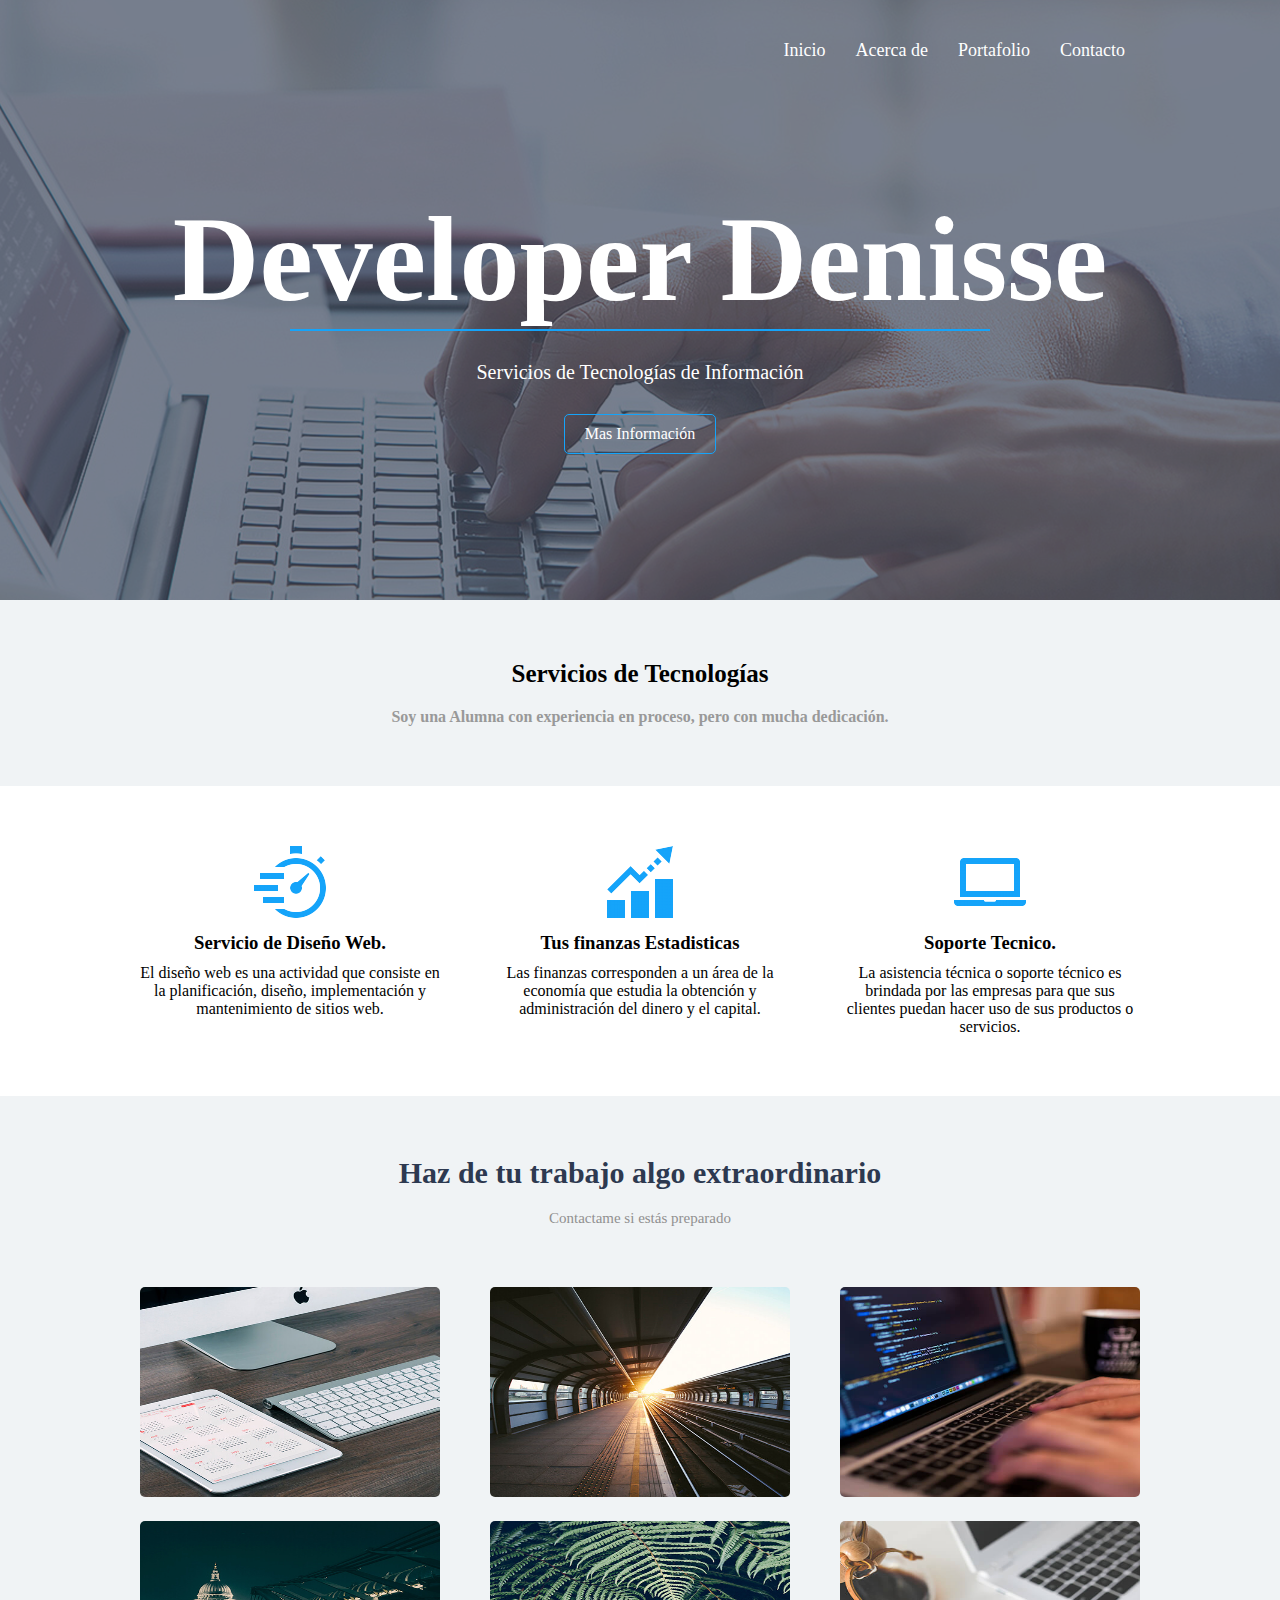
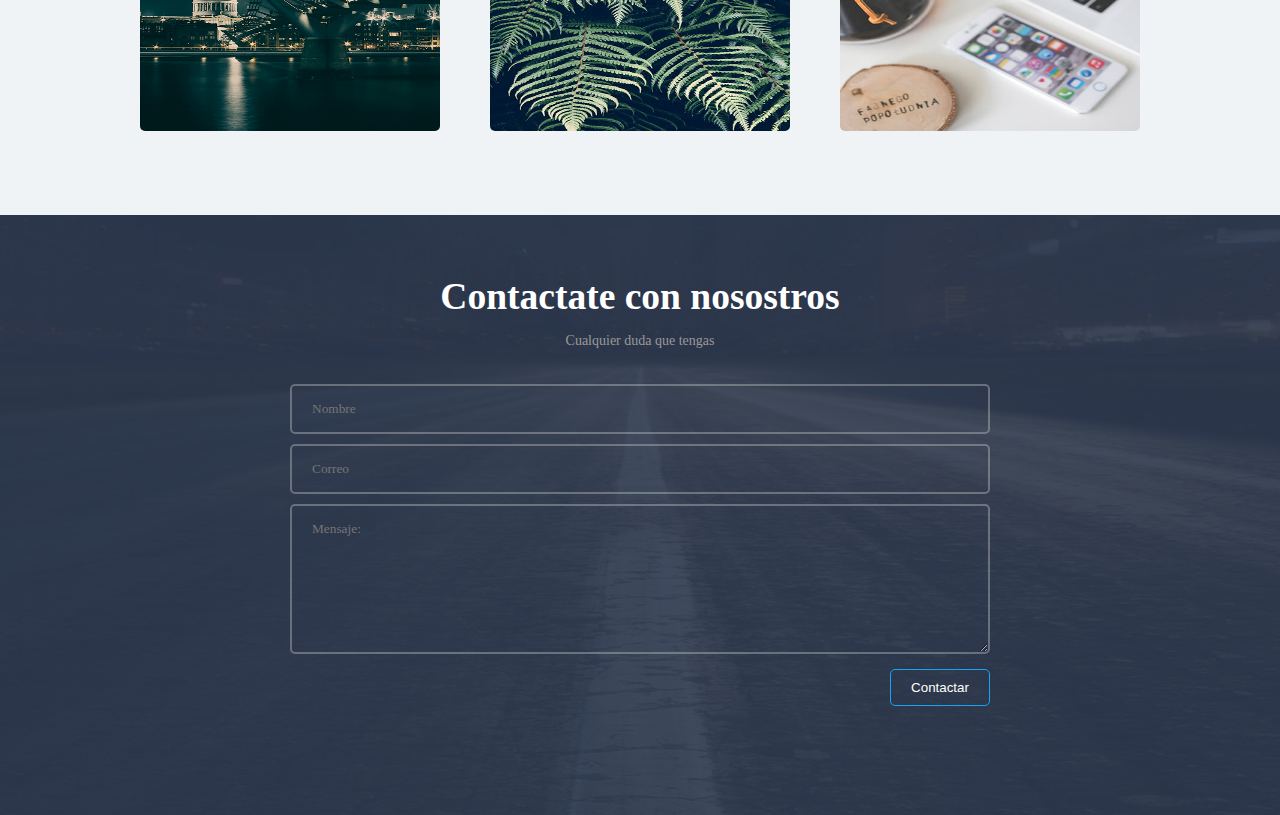
<file: index.html>
<!DOCTYPE html> 
<html lang="en">
<head>
    <meta charset="UTF-8">
    <meta name="viewport" content="width=device-width, initial-scale=1.0">
    <meta http-equiv="X-UA-Compatible" content="ie=edge">
    <title>CASAS BELLIDO DENISSE - ADMINISTRADOR WEB</title>
    <link rel="stylesheet" href="css/estilos.css">
</head>
<body>
    <header>
        <div class="contenedor">
            <nav class="menu">
                <a href="index.html">Inicio</a>
                <a href="acerca.html">Acerca de</a>
                <a href="portafolio.html">Portafolio</a>
                <a href="contacto.html">Contacto</a>
            </nav>
            <div class="contenido-header">
                <h1 class="titulo-header">Developer Denisse</h1>
                <span class="linea-header"></span>
                <h2 class="texto-header">
				Servicios de Tecnologías
				<span class="desaparecer">
				de Información
				</span>
            </h2>
                <a href="" class="action-header">Mas Información</a>
            </div>
        </div>
    </header>
    <main>
        <section class="quienes">
           <div class="contenedor">
               <h3 class="quienes-titulo">Servicios de Tecnologías</h3>
               <p class="quienes-parrafo">
				Soy una Alumna con experiencia en proceso, pero con mucha dedicación.
		    </p>
            </div> 
        </section>
        <section class="quehacemos">
            <div class="contenedor">
                <div class="contenido-cajas">
                    <div class="tarjeta">
                        <img src="img/icono1.png" alt="" 
						class="imagen-tarjeta">
                        <div class="contenido-tarjeta">
                            <h3 class="titulo-tarjeta">Servicio de Diseño Web.</h3>
                            <p class="parrafo-tarjeta">
							El diseño web es una actividad que consiste en la planificación, diseño, implementación y mantenimiento de sitios web. 
							</p>
                        </div>
                    </div>
                    <div class="tarjeta">
                            <img src="img/icono2.png" alt="" class="imagen-tarjeta">
                            <div class="contenido-tarjeta">
                                <h3 class="titulo-tarjeta">
								Tus finanzas Estadisticas</h3>
                                <p class="parrafo-tarjeta">
                                    Las finanzas corresponden a un área de la economía que estudia la obtención y administración del dinero y el capital.
								</p>
                            </div>
                    </div>
                    <div class="tarjeta">
                            <img src="img/icono3.png" alt="" class="imagen-tarjeta">
                            <div class="contenido-tarjeta">
                                <h3 class="titulo-tarjeta">
								Soporte Tecnico.</h3>
                                <p class="parrafo-tarjeta">
								La asistencia técnica o soporte técnico es brindada por las empresas para que sus clientes puedan hacer uso de sus productos o servicios.
								</p>
                            </div>
                    </div>
                </div>
            </div>
        </section>
        <section class="portafolio">
            <div class="contenedor">
                <div class="portafolio-textos">
                    <h2>Haz de tu trabajo algo extraordinario</h2>
                    <p>Contactame si estás preparado</p>
                </div>
                <section class="galeria">
                    <div class="fotos">
                        <img src="img/1.jpg" alt="">
                    </div>
                     <div class="fotos">
                        <img src="img/2.jpg" alt="">
                    </div>
                    <div class="fotos">
                        <img src="img/3.jpg" alt="">
                    </div>
                    <div class="fotos">
                        <img src="img/4.jpg" alt="">
                    </div>
                    <div class="fotos">
                        <img src="img/5.jpg" alt="">
                    </div>
                    <div class="fotos">
                        <img src="img/6.jpg" alt="">
                    </div>
                </section>
            </div>
        </section>
    </main>
    
    <footer>
        <section class="contacto">
            <div class="contenedor">
                <div class="footer-textos">
                    <h2>Contactate con nosostros</h2>
                    <p>Cualquier duda que tengas</p>
                </div>
                <form action="" class="formulario" method="POST">
                    <input type="text" placeholder="Nombre" id="nombre" name="nombre" required value="">
                    <input type="email" placeholder="Correo" id="correo" name="correo" required value="" class="email">
                    <textarea name="mensaje" id="mensaje" placeholder="Mensaje:"></textarea>
                   <div class="derecha">
                    <input class="boton derecha" type="submit" value="Contactar" name="submmit">
                    </div>
                </form>
            </div>
        </section>
    </footer>
</body>
</html>
</file>
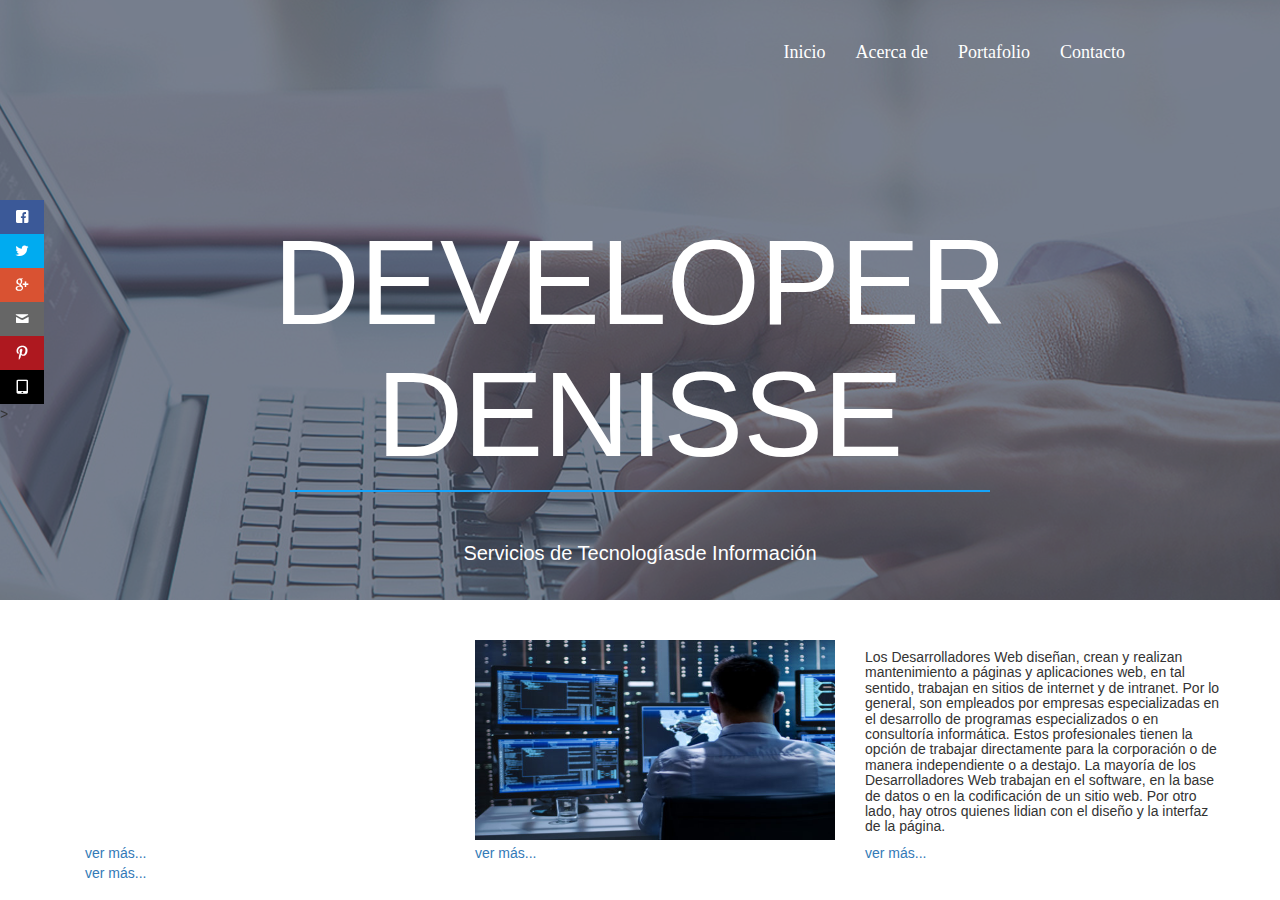
<file: acerca.html>
<!DOCTYPE html>
<html lang="en">
<head>
    <meta charset="utf-8">
    <meta http-equiv="X-UA_Compatible" content="IE=edge">
    <meta name="viewport" content="width=device-width, initial-scale=1">
    <title>Portafolio Videos</title>
    <link rel="stylesheet" href="css/EstilosRedesSociales.css">
    <link rel="stylesheet" href="css/fontsRedesSociales.css">
    <link rel="stylesheet" href="css/estilos.css">
    <link rel="stylesheet" href="css/bootstrap.css">
</head>
<body>
    <header>
        <div class="contenedor">
            <nav class="menu">
                <a href="index.html">Inicio</a>
                <a href="acerca.html">Acerca de</a>
                <a href="portafolio.html">Portafolio</a>
                <a href="contacto.html">Contacto</a>
            </nav>
            <div class="contenido-header">
                <h1 class="titulo-header">DEVELOPER DENISSE</h1>
                <span class="linea-header"></span>
                <h2 class="texto-header">Servicios de Tecnologías<span class="desaparecer">de Información</span></h2>
            </div>
        </div>
    </header>
<div class="container">
<br>
<br>
<div class="social">
    <ul>
        <li><a href="https://www.facebook.com/" target="_blank" class="icon-facebook"></a></li>
        <li><a href="https://twitter.com/?lang=es" target="_blank" class="icon-twitter"></a></li>
        <li><a href="https://www.google.com.mx/" target="_blank" class="icon-google"></a></li>
        <li><a href="https://mail.google.com/mail/u/0/#inbox" target="_blank" class="icon-mail"></a></li>
        <li><a href="https://www.pinterest.ca/" target="_blank" class="icon-pinterest"></a></li>
       <li><a href="" target="_blank" class="icon-tablet"></a></li>>
     </ul>
</div>
<div class="container">
    <div class="row">
    <div class="col-sm-4">
    <div class="embed-responsive embed-responsive-16by9">
        <iframe width="700" height="394" src="https://www.youtube.com/embed/QTDPOxnfRaI" title="YouTube video player" frameborder="0" allow="accelerometer; autoplay; clipboard-write; encrypted-media; gyroscope; picture-in-picture" allowfullscreen></iframe>
               </div>
               <a href="" target="_blank" title="ver PDF">ver más...</a>
     </div>
     <div class="col-sm-4">
            <div class="embed-responsive embed-responsive-16by9">
               <img width="500" height="200" src="img/8.jpg"  alt="">
          </div>
             <a href="https://www.youtube.com/whatch?v=MoB81YhNbVo" target="_blank" title="ver PDF">ver más...</a>
     </div>
        <div class="col-sm-4">
            <div class="embed-responsive embed-responsive-16by9">
                <p ><h5>Los Desarrolladores Web diseñan, crean y realizan mantenimiento a páginas y aplicaciones web, en tal sentido, trabajan en sitios de internet y de intranet. Por lo general, son empleados por empresas especializadas en el desarrollo de programas especializados o en consultoría informática. Estos profesionales tienen la opción de trabajar directamente para la corporación o de manera independiente o a destajo.


                    La mayoría de los Desarrolladores Web trabajan en el software, en la base de datos o en la codificación de un sitio web. Por otro lado, hay otros quienes lidian con el diseño y la interfaz de la página. </h5></p>
            </div>
            <a href="#" target="_blank" title="ver PDF">ver más...</a>
        </div>
        </div>
                     <a href="https://www.youtube.com/watch?v=-6XX6CJKfvs" target="_blank" title="ver PDF">ver más...</a>
       </div>     
   </div>       
</div>    
</body>
</html>
</file>
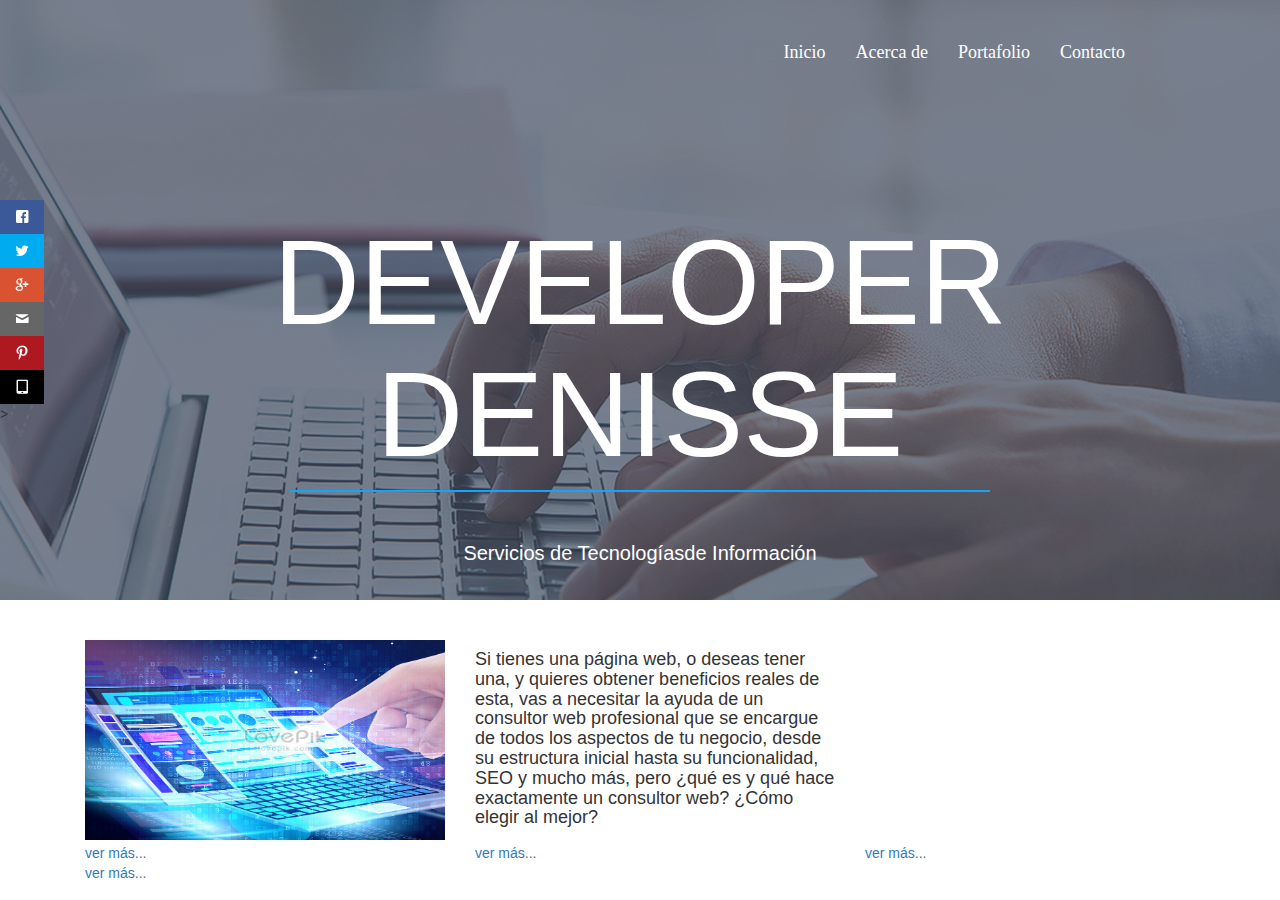
<file: contacto.html>
<!DOCTYPE html>
<html lang="en">
<head>
    <meta charset="utf-8">
    <meta http-equiv="X-UA_Compatible" content="IE=edge">
    <meta name="viewport" content="width=device-width, initial-scale=1">
    <title>Portafolio Videos</title>
    <link rel="stylesheet" href="css/EstilosRedesSociales.css">
    <link rel="stylesheet" href="css/fontsRedesSociales.css">
    <link rel="stylesheet" href="css/estilos.css">
    <link rel="stylesheet" href="css/bootstrap.css">
</head>
<body>
    <header>
        <div class="contenedor">
            <nav class="menu">
                <a href="index.html">Inicio</a>
                <a href="acerca.html">Acerca de</a>
                <a href="portafolio.html">Portafolio</a>
                <a href="contacto.html">Contacto</a>
            </nav>
            <div class="contenido-header">
                <h1 class="titulo-header">DEVELOPER DENISSE</h1>
                <span class="linea-header"></span>
                <h2 class="texto-header">Servicios de Tecnologías<span class="desaparecer">de Información</span></h2>
            </div>
        </div>
    </header>
<div class="container">
<br>
<br>
<div class="social">
    <ul>
        <li><a href="https://www.facebook.com/" target="_blank" class="icon-facebook"></a></li>
        <li><a href="https://twitter.com/?lang=es" target="_blank" class="icon-twitter"></a></li>
        <li><a href="https://www.google.com.mx/" target="_blank" class="icon-google"></a></li>
        <li><a href="https://mail.google.com/mail/u/0/#inbox" target="_blank" class="icon-mail"></a></li>
        <li><a href="https://www.pinterest.ca/" target="_blank" class="icon-pinterest"></a></li>
       <li><a href="" target="_blank" class="icon-tablet"></a></li>>
     </ul>
</div>
<div class="container">
    <div class="row">
    <div class="col-sm-4">
    <div class="embed-responsive embed-responsive-16by9">
    <img src="img/7.jpg" width="400" height="200" alt="">
               </div>
               <a href="https://www.youtube.com/watch?v=BqGufV8aXhY" target="_blank" title="ver PDF">ver más...</a>
     </div>
     <div class="col-sm-4">
            <div class="embed-responsive embed-responsive-16by9">
                <p><h4>Si tienes una página web, o deseas tener una, y quieres obtener beneficios reales de esta, vas a necesitar la ayuda de un consultor web profesional que se encargue de todos los aspectos de tu negocio, desde su estructura inicial hasta su funcionalidad,
                     SEO y mucho más, pero ¿qué es y qué hace exactamente un consultor web? ¿Cómo elegir al mejor?</h4></p>
          </div>
             <a href="https://www.youtube.com/watch?v=BqGufV8aXhY" target="_blank" title="ver PDF">ver más...</a>
     </div>
        <div class="col-sm-4">
            <div class="embed-responsive embed-responsive-16by9">
                <iframe width="700" height="394" src="https://www.youtube.com/embed/Ay61xBdrXao" title="YouTube video player" frameborder="0" allow="accelerometer; autoplay; clipboard-write; encrypted-media; gyroscope; picture-in-picture" allowfullscreen></iframe>
            </div>
            <a href="#" target="_blank" title="ver PDF">ver más...</a>
        </div>
        </div>
                     <a href="https://www.youtube.com/watch?v=Ay61xBdrXao" target="_blank" title="ver PDF">ver más...</a>
       </div>     
   </div>       
</div>    
</body>
</html>
</file>
<file: css/estilos.css>
*{
    margin:0; 
    padding:0; 
    box-sizing: border-box;
}

body{
    background: #fff; 
    font-family:'lato'; 
    font-size: 16px; 
}

.contenedor{
    width: 90%;
    max-width: 1000px;
    overflow: hidden;
    margin: auto; 
}

header{
    background-image: url('../img/portada.png'); 
    height:600px;
    background-repeat: no-repeat; 
    background-position:center;
    background-attachment: cover;
}
header .menu{
    margin:30px 0; 
    display:flex;
    justify-content: flex-end; 
    flex-wrap: wrap; 
}
header .menu a:hover{
    text-decoration: underline;
}
header .menu a{
    font-size:18px;
    font-family: 'lato';
    font-weight: 300; 
    display: inline-block; 
    padding:10px 0;
    margin:0 15px;
    color:#fff;
    text-decoration: none;
}
header .contenido-header{
    margin:120px 0;
    display: flex;
    flex-direction: column;
    flex-wrap: wrap;
    justify-content: center;
    align-content: center;
}
header .contenido-header .titulo-header{
    font-size: 120px;
    text-align: center;
    color: #fff;
    text-align: center;
}

header .contenido-header .linea-header{
    width: 700px;
    margin: auto;
    height:2px;
    background: #15a4fa;
    margin-bottom:30px;
    text-align: center;
}

header .contenido-header .texto-header{
    color:#fff;
    font-weight: 300;
    margin-bottom:30px;
    font-size:20px;
    text-align: center;
}

header .contenido-header .action-header{
    display: inline-block;
    margin: auto;
    color: #fff;   
    text-decoration: none;
    border:1px solid #15a4fa;
    padding: 10px 20px;
    border-radius: 5px;
}

header .contenido-header .action-header:hover{
    background: #15a4fa;
    color: #fff;
}

main .quienes{
    background: #f0f3f5;
    padding:60px 0;
}

main .quienes .quienes-titulo{
    color:#000;
    font-size: 25px;
    text-align: center;
    margin-bottom:20px;
}

main .quienes .quienes-parrafo{
    text-align: center;
    color:#999999;
    font-weight: 600;
}

main .quehacemos{
    margin:60px 0;  
}
main .contenido-cajas{
    display: flex; 
    justify-content: space-between;
    flex-wrap: wrap;
}

main .quehacemos .contenido-cajas .tarjeta{
    width: 30%;
    text-align: center;
}

main .quehacemos .contenido-cajas .tarjeta .contenido-tarjeta .titulo-tarjeta{
    margin:10px 0;   
}

main .portafolio{
    background: #f0f3f5;
    padding: 60px 0;
}

main .portafolio .portafolio-textos{
    text-align: center;
    margin-bottom: 60px;
    color:#2d3950;
    font-size: 20px;
}

main .portafolio .portafolio-textos p{
    color: #909090;
    font-size: 15px;
    margin:20px 0 0 0;
}

main .portafolio .galeria{
    display: flex;
    justify-content: space-between;
    flex-wrap: wrap;
}

main .portafolio .galeria .fotos{
    width: 30%;
    margin-bottom:20px;
}

main .portafolio .galeria .fotos img{
    width: 100%;
    height:210px;
    border-radius: 5px;
}
main .portafolio .galeria .fotos img:hover{
    opacity:.6;
    cursor: pointer;
}

footer .contacto{
    height:600px;
    background-image: url(../img/footer.png);
    background-position:center;
    padding:60px 0;
}

footer .footer-textos{
    text-align: center;
    color: #fff;
    font-size:25px;
}

footer .footer-textos p{
    font-size: 14px;
    margin:15px 0 30px 0;
    color: #999999;

}
form{
    display: flex;
    flex-direction: column;
    margin: auto;
    width: 70%;
    
}
footer .contacto  input[type="text"], footer .contacto  input[type="email"],
footer .contacto  textarea{
    width: 100%;
    margin: 5px 0;
    padding: 15px 20px;
    background: none;
    border-radius: 5px;
    color:rgb(204, 204, 204);
    border: 2px solid rgba(204, 204, 204, 0.383);
    font-family: 'lato';
    font-weight: 300;
}
footer .contacto  textarea{
    height:150px;
    max-height: 150px;
    max-width: 100%;
    min-width: 100%;
    min-height: 150px;
}
.derecha{
   display: flex;
   justify-content: flex-end;
}
footer .contacto  input[type="submit"]{
    display:block;
    width: 100px;
    margin:10px 0;
    padding: 10px 15px;
    background: none;
    border:1px solid #15a4fa;
    border-radius: 5px; 
    color:#fff;
    cursor: pointer; 
    float:right;
}
footer .contacto  input[type="submit"]:hover{
    background: #15a4fa;
    color: #fff;
}

.footer{
    height:200px;
    background: #000;
}
@media screen and (max-width:760px){
    header .menu{
        justify-content: center;
        background: red;
    }
    header .contenido-header .texto-header{
       font-size:18px; 
       background: #2d3950;
    }
    header .contenido-header .texto-header .desaparecer{
        display:none ;
        background: orange;
    }
}
@media screen and (max-width:630px){
    header .contenido-header .titulo-header{
        font-size:80px;
    }
    header .contenido-header .linea-header{
        width: 400px;
    }
    main .portafolio .galeria .fotos{
        width:49%;
    }
}
@media screen and (max-width: 500px){
    header .contenido-header .titulo-header{
        font-size:40px;
    }
    main .quehacemos .contenido-cajas .tarjeta{
       width: 48%;
    }
    main .contenido-cajas{
        justify-content: center
    }
    main .quehacemos .contenido-cajas .tarjeta{
        margin:20px 0;
    }
}
@media screen and (max-width: 350px){
    main .quehacemos .contenido-cajas .tarjeta{
        width: 98%;
    }
    header .contenido-header .texto-header{
        font-size:15px;
    }
}
</file>
<file: css/EstilosRedesSociales.css>
@charset "utf-8";
/* CSS Document */

*{
	margin:0;
	padding:0;
	-webkit-box-sizing: border-box;
	-moz-box-sizing:border-box;
	box-sizing:border-box;
}

.social{
	position:fixed;
	left:0;
	top:200px;
	z-index:2000;	
		
}

.social ul{
	list-style:none;	
	
}

.social ul li a{
	display:inline-block;
	color: 	#fff;
	background:#000;
	padding: 10px 15px;
	text-decoration:none;
	-webkit-transition:all 500ms ease;
	-o-transition:all 500ms ease;
	transition:all 500ms ease;
	
	
}

.social ul li .icon-facebook{background:#3B5998;}
.social ul li .icon-twitter{background:#00ABF0;}
.social ul li .icon-google{background:#D95232;}
.social ul li .icon-pinterest{background:#AE181F;}
.social ul li .icon-mail{background:#666666;}

.social ul li a:hover{
	padding: 10px 30px;
	background:#000;
	
}
</file>
<file: css/fontsRedesSociales.css>
@font-face {
  font-family: 'icomoon';
  src:  url('fonts/icomoon.eot?q1pa5y');
  src:  url('fonts/icomoon.eot?q1pa5y#iefix') format('embedded-opentype'),
    url('fonts/icomoon.ttf?q1pa5y') format('truetype'),
    url('fonts/icomoon.woff?q1pa5y') format('woff'),
    url('fonts/icomoon.svg?q1pa5y#icomoon') format('svg');
  font-weight: normal;
  font-style: normal;
}

[class^="icon-"], [class*=" icon-"] {
  /* use !important to prevent issues with browser extensions that change fonts */
  font-family: 'icomoon' !important;
  speak: none;
  font-style: normal;
  font-weight: normal;
  font-variant: normal;
  text-transform: none;
  line-height: 1;

  /* Better Font Rendering =========== */
  -webkit-font-smoothing: antialiased;
  -moz-osx-font-smoothing: grayscale;
}

.icon-add-to-list:before {
  content: "\e900";
}
.icon-classic-computer:before {
  content: "\e901";
}
.icon-controller-fast-backward:before {
  content: "\e902";
}
.icon-creative-commons-attribution:before {
  content: "\e903";
}
.icon-creative-commons-noderivs:before {
  content: "\e904";
}
.icon-creative-commons-noncommercial-eu:before {
  content: "\e905";
}
.icon-creative-commons-noncommercial-us:before {
  content: "\e906";
}
.icon-creative-commons-public-domain:before {
  content: "\e907";
}
.icon-creative-commons-remix:before {
  content: "\e908";
}
.icon-creative-commons-share:before {
  content: "\e909";
}
.icon-creative-commons-sharealike:before {
  content: "\e90a";
}
.icon-creative-commons:before {
  content: "\e90b";
}
.icon-document-landscape:before {
  content: "\e90c";
}
.icon-remove-user:before {
  content: "\e90d";
}
.icon-warning:before {
  content: "\e90e";
}
.icon-arrow-bold-down:before {
  content: "\e90f";
}
.icon-arrow-bold-left:before {
  content: "\e910";
}
.icon-arrow-bold-right:before {
  content: "\e911";
}
.icon-arrow-bold-up:before {
  content: "\e912";
}
.icon-arrow-down:before {
  content: "\e913";
}
.icon-arrow-left:before {
  content: "\e914";
}
.icon-arrow-long-down:before {
  content: "\e915";
}
.icon-arrow-long-left:before {
  content: "\e916";
}
.icon-arrow-long-right:before {
  content: "\e917";
}
.icon-arrow-long-up:before {
  content: "\e918";
}
.icon-arrow-right:before {
  content: "\e919";
}
.icon-arrow-up:before {
  content: "\e91a";
}
.icon-arrow-with-circle-down:before {
  content: "\e91b";
}
.icon-arrow-with-circle-left:before {
  content: "\e91c";
}
.icon-arrow-with-circle-right:before {
  content: "\e91d";
}
.icon-arrow-with-circle-up:before {
  content: "\e91e";
}
.icon-bookmark:before {
  content: "\e91f";
}
.icon-bookmarks:before {
  content: "\e920";
}
.icon-chevron-down:before {
  content: "\e921";
}
.icon-chevron-left:before {
  content: "\e922";
}
.icon-chevron-right:before {
  content: "\e923";
}
.icon-chevron-small-down:before {
  content: "\e924";
}
.icon-chevron-small-left:before {
  content: "\e925";
}
.icon-chevron-small-right:before {
  content: "\e926";
}
.icon-chevron-small-up:before {
  content: "\e927";
}
.icon-chevron-thin-down:before {
  content: "\e928";
}
.icon-chevron-thin-left:before {
  content: "\e929";
}
.icon-chevron-thin-right:before {
  content: "\e92a";
}
.icon-chevron-thin-up:before {
  content: "\e92b";
}
.icon-chevron-up:before {
  content: "\e92c";
}
.icon-chevron-with-circle-down:before {
  content: "\e92d";
}
.icon-chevron-with-circle-left:before {
  content: "\e92e";
}
.icon-chevron-with-circle-right:before {
  content: "\e92f";
}
.icon-chevron-with-circle-up:before {
  content: "\e930";
}
.icon-cloud:before {
  content: "\e931";
}
.icon-controller-fast-forward:before {
  content: "\e932";
}
.icon-controller-jump-to-start:before {
  content: "\e933";
}
.icon-controller-next:before {
  content: "\e934";
}
.icon-controller-paus:before {
  content: "\e935";
}
.icon-controller-play:before {
  content: "\e936";
}
.icon-controller-record:before {
  content: "\e937";
}
.icon-controller-stop:before {
  content: "\e938";
}
.icon-controller-volume:before {
  content: "\e939";
}
.icon-dot-single:before {
  content: "\e93a";
}
.icon-dots-three-horizontal:before {
  content: "\e93b";
}
.icon-dots-three-vertical:before {
  content: "\e93c";
}
.icon-dots-two-horizontal:before {
  content: "\e93d";
}
.icon-dots-two-vertical:before {
  content: "\e93e";
}
.icon-download:before {
  content: "\e93f";
}
.icon-emoji-flirt:before {
  content: "\e940";
}
.icon-flow-branch:before {
  content: "\e941";
}
.icon-flow-cascade:before {
  content: "\e942";
}
.icon-flow-line:before {
  content: "\e943";
}
.icon-flow-parallel:before {
  content: "\e944";
}
.icon-flow-tree:before {
  content: "\e945";
}
.icon-install:before {
  content: "\e946";
}
.icon-layers:before {
  content: "\e947";
}
.icon-open-book:before {
  content: "\e948";
}
.icon-resize-100:before {
  content: "\e949";
}
.icon-resize-full-screen:before {
  content: "\e94a";
}
.icon-save:before {
  content: "\e94b";
}
.icon-select-arrows:before {
  content: "\e94c";
}
.icon-sound-mute:before {
  content: "\e94d";
}
.icon-sound:before {
  content: "\e94e";
}
.icon-trash:before {
  content: "\e94f";
}
.icon-triangle-down:before {
  content: "\e950";
}
.icon-triangle-left:before {
  content: "\e951";
}
.icon-triangle-right:before {
  content: "\e952";
}
.icon-triangle-up:before {
  content: "\e953";
}
.icon-uninstall:before {
  content: "\e954";
}
.icon-upload-to-cloud:before {
  content: "\e955";
}
.icon-upload:before {
  content: "\e956";
}
.icon-add-user:before {
  content: "\e957";
}
.icon-address:before {
  content: "\e958";
}
.icon-adjust:before {
  content: "\e959";
}
.icon-air:before {
  content: "\e95a";
}
.icon-aircraft-landing:before {
  content: "\e95b";
}
.icon-aircraft-take-off:before {
  content: "\e95c";
}
.icon-aircraft:before {
  content: "\e95d";
}
.icon-align-bottom:before {
  content: "\e95e";
}
.icon-align-horizontal-middle:before {
  content: "\e95f";
}
.icon-align-left:before {
  content: "\e960";
}
.icon-align-right:before {
  content: "\e961";
}
.icon-align-top:before {
  content: "\e962";
}
.icon-align-vertical-middle:before {
  content: "\e963";
}
.icon-archive:before {
  content: "\e964";
}
.icon-area-graph:before {
  content: "\e965";
}
.icon-attachment:before {
  content: "\e966";
}
.icon-awareness-ribbon:before {
  content: "\e967";
}
.icon-back-in-time:before {
  content: "\e968";
}
.icon-back:before {
  content: "\e969";
}
.icon-bar-graph:before {
  content: "\e96a";
}
.icon-battery:before {
  content: "\e96b";
}
.icon-beamed-note:before {
  content: "\e96c";
}
.icon-bell:before {
  content: "\e96d";
}
.icon-blackboard:before {
  content: "\e96e";
}
.icon-block:before {
  content: "\e96f";
}
.icon-book:before {
  content: "\e970";
}
.icon-bowl:before {
  content: "\e971";
}
.icon-box:before {
  content: "\e972";
}
.icon-briefcase:before {
  content: "\e973";
}
.icon-browser:before {
  content: "\e974";
}
.icon-brush:before {
  content: "\e975";
}
.icon-bucket:before {
  content: "\e976";
}
.icon-cake:before {
  content: "\e977";
}
.icon-calculator:before {
  content: "\e978";
}
.icon-calendar:before {
  content: "\e979";
}
.icon-camera:before {
  content: "\e97a";
}
.icon-ccw:before {
  content: "\e97b";
}
.icon-chat:before {
  content: "\e97c";
}
.icon-check:before {
  content: "\e97d";
}
.icon-circle-with-cross:before {
  content: "\e97e";
}
.icon-circle-with-minus:before {
  content: "\e97f";
}
.icon-circle-with-plus:before {
  content: "\e980";
}
.icon-circle:before {
  content: "\e981";
}
.icon-circular-graph:before {
  content: "\e982";
}
.icon-clapperboard:before {
  content: "\e983";
}
.icon-clipboard:before {
  content: "\e984";
}
.icon-clock:before {
  content: "\e985";
}
.icon-code:before {
  content: "\e986";
}
.icon-cog:before {
  content: "\e987";
}
.icon-colours:before {
  content: "\e988";
}
.icon-compass:before {
  content: "\e989";
}
.icon-copy:before {
  content: "\e98a";
}
.icon-credit-card:before {
  content: "\e98b";
}
.icon-credit:before {
  content: "\e98c";
}
.icon-cross:before {
  content: "\e98d";
}
.icon-cup:before {
  content: "\e98e";
}
.icon-cw:before {
  content: "\e98f";
}
.icon-cycle:before {
  content: "\e990";
}
.icon-database:before {
  content: "\e991";
}
.icon-dial-pad:before {
  content: "\e992";
}
.icon-direction:before {
  content: "\e993";
}
.icon-document:before {
  content: "\e994";
}
.icon-documents:before {
  content: "\e995";
}
.icon-drink:before {
  content: "\e996";
}
.icon-drive:before {
  content: "\e997";
}
.icon-drop:before {
  content: "\e998";
}
.icon-edit:before {
  content: "\e999";
}
.icon-email:before {
  content: "\e99a";
}
.icon-emoji-happy:before {
  content: "\e99b";
}
.icon-emoji-neutral:before {
  content: "\e99c";
}
.icon-emoji-sad:before {
  content: "\e99d";
}
.icon-erase:before {
  content: "\e99e";
}
.icon-eraser:before {
  content: "\e99f";
}
.icon-export:before {
  content: "\e9a0";
}
.icon-eye:before {
  content: "\e9a1";
}
.icon-feather:before {
  content: "\e9a2";
}
.icon-flag:before {
  content: "\e9a3";
}
.icon-flash:before {
  content: "\e9a4";
}
.icon-flashlight:before {
  content: "\e9a5";
}
.icon-flat-brush:before {
  content: "\e9a6";
}
.icon-folder-images:before {
  content: "\e9a7";
}
.icon-folder-music:before {
  content: "\e9a8";
}
.icon-folder-video:before {
  content: "\e9a9";
}
.icon-folder:before {
  content: "\e9aa";
}
.icon-forward:before {
  content: "\e9ab";
}
.icon-funnel:before {
  content: "\e9ac";
}
.icon-game-controller:before {
  content: "\e9ad";
}
.icon-gauge:before {
  content: "\e9ae";
}
.icon-globe:before {
  content: "\e9af";
}
.icon-graduation-cap:before {
  content: "\e9b0";
}
.icon-grid:before {
  content: "\e9b1";
}
.icon-hair-cross:before {
  content: "\e9b2";
}
.icon-hand:before {
  content: "\e9b3";
}
.icon-heart-outlined:before {
  content: "\e9b4";
}
.icon-heart:before {
  content: "\e9b5";
}
.icon-help-with-circle:before {
  content: "\e9b6";
}
.icon-help:before {
  content: "\e9b7";
}
.icon-home:before {
  content: "\e9b8";
}
.icon-hour-glass:before {
  content: "\e9b9";
}
.icon-image-inverted:before {
  content: "\e9ba";
}
.icon-image:before {
  content: "\e9bb";
}
.icon-images:before {
  content: "\e9bc";
}
.icon-inbox:before {
  content: "\e9bd";
}
.icon-infinity:before {
  content: "\e9be";
}
.icon-info-with-circle:before {
  content: "\e9bf";
}
.icon-info:before {
  content: "\e9c0";
}
.icon-key:before {
  content: "\e9c1";
}
.icon-keyboard:before {
  content: "\e9c2";
}
.icon-lab-flask:before {
  content: "\e9c3";
}
.icon-landline:before {
  content: "\e9c4";
}
.icon-language:before {
  content: "\e9c5";
}
.icon-laptop:before {
  content: "\e9c6";
}
.icon-leaf:before {
  content: "\e9c7";
}
.icon-level-down:before {
  content: "\e9c8";
}
.icon-level-up:before {
  content: "\e9c9";
}
.icon-lifebuoy:before {
  content: "\e9ca";
}
.icon-light-bulb:before {
  content: "\e9cb";
}
.icon-light-down:before {
  content: "\e9cc";
}
.icon-light-up:before {
  content: "\e9cd";
}
.icon-line-graph:before {
  content: "\e9ce";
}
.icon-link:before {
  content: "\e9cf";
}
.icon-list:before {
  content: "\e9d0";
}
.icon-location-pin:before {
  content: "\e9d1";
}
.icon-location:before {
  content: "\e9d2";
}
.icon-lock-open:before {
  content: "\e9d3";
}
.icon-lock:before {
  content: "\e9d4";
}
.icon-log-out:before {
  content: "\e9d5";
}
.icon-login:before {
  content: "\e9d6";
}
.icon-loop:before {
  content: "\e9d7";
}
.icon-magnet:before {
  content: "\e9d8";
}
.icon-magnifying-glass:before {
  content: "\e9d9";
}
.icon-mail:before {
  content: "\e9da";
}
.icon-man:before {
  content: "\e9db";
}
.icon-map:before {
  content: "\e9dc";
}
.icon-mask:before {
  content: "\e9dd";
}
.icon-medal:before {
  content: "\e9de";
}
.icon-megaphone:before {
  content: "\e9df";
}
.icon-menu:before {
  content: "\e9e0";
}
.icon-message:before {
  content: "\e9e1";
}
.icon-mic:before {
  content: "\e9e2";
}
.icon-minus:before {
  content: "\e9e3";
}
.icon-mobile:before {
  content: "\e9e4";
}
.icon-modern-mic:before {
  content: "\e9e5";
}
.icon-moon:before {
  content: "\e9e6";
}
.icon-mouse:before {
  content: "\e9e7";
}
.icon-music:before {
  content: "\e9e8";
}
.icon-network:before {
  content: "\e9e9";
}
.icon-new-message:before {
  content: "\e9ea";
}
.icon-new:before {
  content: "\e9eb";
}
.icon-news:before {
  content: "\e9ec";
}
.icon-note:before {
  content: "\e9ed";
}
.icon-notification:before {
  content: "\e9ee";
}
.icon-old-mobile:before {
  content: "\e9ef";
}
.icon-old-phone:before {
  content: "\e9f0";
}
.icon-palette:before {
  content: "\e9f1";
}
.icon-paper-plane:before {
  content: "\e9f2";
}
.icon-pencil:before {
  content: "\e9f3";
}
.icon-phone:before {
  content: "\e9f4";
}
.icon-pie-chart:before {
  content: "\e9f5";
}
.icon-pin:before {
  content: "\e9f6";
}
.icon-plus:before {
  content: "\e9f7";
}
.icon-popup:before {
  content: "\e9f8";
}
.icon-power-plug:before {
  content: "\e9f9";
}
.icon-price-ribbon:before {
  content: "\e9fa";
}
.icon-price-tag:before {
  content: "\e9fb";
}
.icon-print:before {
  content: "\e9fc";
}
.icon-progress-empty:before {
  content: "\e9fd";
}
.icon-progress-full:before {
  content: "\e9fe";
}
.icon-progress-one:before {
  content: "\e9ff";
}
.icon-progress-two:before {
  content: "\ea00";
}
.icon-publish:before {
  content: "\ea01";
}
.icon-quote:before {
  content: "\ea02";
}
.icon-radio:before {
  content: "\ea03";
}
.icon-reply-all:before {
  content: "\ea04";
}
.icon-reply:before {
  content: "\ea05";
}
.icon-retweet:before {
  content: "\ea06";
}
.icon-rocket:before {
  content: "\ea07";
}
.icon-round-brush:before {
  content: "\ea08";
}
.icon-rss:before {
  content: "\ea09";
}
.icon-ruler:before {
  content: "\ea0a";
}
.icon-scissors:before {
  content: "\ea0b";
}
.icon-share-alternitive:before {
  content: "\ea0c";
}
.icon-share:before {
  content: "\ea0d";
}
.icon-shareable:before {
  content: "\ea0e";
}
.icon-shield:before {
  content: "\ea0f";
}
.icon-shop:before {
  content: "\ea10";
}
.icon-shopping-bag:before {
  content: "\ea11";
}
.icon-shopping-basket:before {
  content: "\ea12";
}
.icon-shopping-cart:before {
  content: "\ea13";
}
.icon-shuffle:before {
  content: "\ea14";
}
.icon-signal:before {
  content: "\ea15";
}
.icon-sound-mix:before {
  content: "\ea16";
}
.icon-sports-club:before {
  content: "\ea17";
}
.icon-spreadsheet:before {
  content: "\ea18";
}
.icon-squared-cross:before {
  content: "\ea19";
}
.icon-squared-minus:before {
  content: "\ea1a";
}
.icon-squared-plus:before {
  content: "\ea1b";
}
.icon-star-outlined:before {
  content: "\ea1c";
}
.icon-star:before {
  content: "\ea1d";
}
.icon-stopwatch:before {
  content: "\ea1e";
}
.icon-suitcase:before {
  content: "\ea1f";
}
.icon-swap:before {
  content: "\ea20";
}
.icon-sweden:before {
  content: "\ea21";
}
.icon-switch:before {
  content: "\ea22";
}
.icon-tablet:before {
  content: "\ea23";
}
.icon-tag:before {
  content: "\ea24";
}
.icon-text-document-inverted:before {
  content: "\ea25";
}
.icon-text-document:before {
  content: "\ea26";
}
.icon-text:before {
  content: "\ea27";
}
.icon-thermometer:before {
  content: "\ea28";
}
.icon-thumbs-down:before {
  content: "\ea29";
}
.icon-thumbs-up:before {
  content: "\ea2a";
}
.icon-thunder-cloud:before {
  content: "\ea2b";
}
.icon-ticket:before {
  content: "\ea2c";
}
.icon-time-slot:before {
  content: "\ea2d";
}
.icon-tools:before {
  content: "\ea2e";
}
.icon-traffic-cone:before {
  content: "\ea2f";
}
.icon-tree:before {
  content: "\ea30";
}
.icon-trophy:before {
  content: "\ea31";
}
.icon-tv:before {
  content: "\ea32";
}
.icon-typing:before {
  content: "\ea33";
}
.icon-unread:before {
  content: "\ea34";
}
.icon-untag:before {
  content: "\ea35";
}
.icon-user:before {
  content: "\ea36";
}
.icon-users:before {
  content: "\ea37";
}
.icon-v-card:before {
  content: "\ea38";
}
.icon-video:before {
  content: "\ea39";
}
.icon-vinyl:before {
  content: "\ea3a";
}
.icon-voicemail:before {
  content: "\ea3b";
}
.icon-wallet:before {
  content: "\ea3c";
}
.icon-water:before {
  content: "\ea3d";
}
.icon-500px-with-circle:before {
  content: "\ea3e";
}
.icon-500px:before {
  content: "\ea3f";
}
.icon-basecamp:before {
  content: "\ea40";
}
.icon-behance:before {
  content: "\ea41";
}
.icon-creative-cloud:before {
  content: "\ea42";
}
.icon-dropbox:before {
  content: "\ea43";
}
.icon-evernote:before {
  content: "\ea44";
}
.icon-flattr:before {
  content: "\ea45";
}
.icon-foursquare:before {
  content: "\ea46";
}
.icon-google-drive:before {
  content: "\ea47";
}
.icon-google-hangouts:before {
  content: "\ea48";
}
.icon-grooveshark:before {
  content: "\ea49";
}
.icon-icloud:before {
  content: "\ea4a";
}
.icon-mixi:before {
  content: "\ea4b";
}
.icon-onedrive:before {
  content: "\ea4c";
}
.icon-paypal:before {
  content: "\ea4d";
}
.icon-picasa:before {
  content: "\ea4e";
}
.icon-qq:before {
  content: "\ea4f";
}
.icon-rdio-with-circle:before {
  content: "\ea50";
}
.icon-renren:before {
  content: "\ea51";
}
.icon-scribd:before {
  content: "\ea52";
}
.icon-sina-weibo:before {
  content: "\ea53";
}
.icon-skype-with-circle:before {
  content: "\ea54";
}
.icon-skype:before {
  content: "\ea55";
}
.icon-slideshare:before {
  content: "\ea56";
}
.icon-smashing:before {
  content: "\ea57";
}
.icon-soundcloud:before {
  content: "\ea58";
}
.icon-spotify-with-circle:before {
  content: "\ea59";
}
.icon-spotify:before {
  content: "\ea5a";
}
.icon-swarm:before {
  content: "\ea5b";
}
.icon-vine-with-circle:before {
  content: "\ea5c";
}
.icon-vine:before {
  content: "\ea5d";
}
.icon-vk-alternitive:before {
  content: "\ea5e";
}
.icon-vk-with-circle:before {
  content: "\ea5f";
}
.icon-vk:before {
  content: "\ea60";
}
.icon-xing-with-circle:before {
  content: "\ea61";
}
.icon-xing:before {
  content: "\ea62";
}
.icon-yelp:before {
  content: "\ea63";
}
.icon-dribbble-with-circle:before {
  content: "\ea64";
}
.icon-dribbble:before {
  content: "\ea65";
}
.icon-facebook-with-circle:before {
  content: "\ea66";
}
.icon-facebook:before {
  content: "\ea67";
}
.icon-flickr-with-circle:before {
  content: "\ea68";
}
.icon-flickr:before {
  content: "\ea69";
}
.icon-github-with-circle:before {
  content: "\ea6a";
}
.icon-github:before {
  content: "\ea6b";
}
.icon-google-with-circle:before {
  content: "\ea6c";
}
.icon-google:before {
  content: "\ea6d";
}
.icon-instagram-with-circle:before {
  content: "\ea6e";
}
.icon-instagram:before {
  content: "\ea6f";
}
.icon-lastfm-with-circle:before {
  content: "\ea70";
}
.icon-lastfm:before {
  content: "\ea71";
}
.icon-linkedin-with-circle:before {
  content: "\ea72";
}
.icon-linkedin:before {
  content: "\ea73";
}
.icon-pinterest-with-circle:before {
  content: "\ea74";
}
.icon-pinterest:before {
  content: "\ea75";
}
.icon-rdio:before {
  content: "\ea76";
}
.icon-stumbleupon-with-circle:before {
  content: "\ea77";
}
.icon-stumbleupon:before {
  content: "\ea78";
}
.icon-tumblr-with-circle:before {
  content: "\ea79";
}
.icon-tumblr:before {
  content: "\ea7a";
}
.icon-twitter-with-circle:before {
  content: "\ea7b";
}
.icon-twitter:before {
  content: "\ea7c";
}
.icon-vimeo-with-circle:before {
  content: "\ea7d";
}
.icon-vimeo:before {
  content: "\ea7e";
}
.icon-youtube-with-circle:before {
  content: "\ea7f";
}
.icon-youtube:before {
  content: "\ea80";
}
</file>
